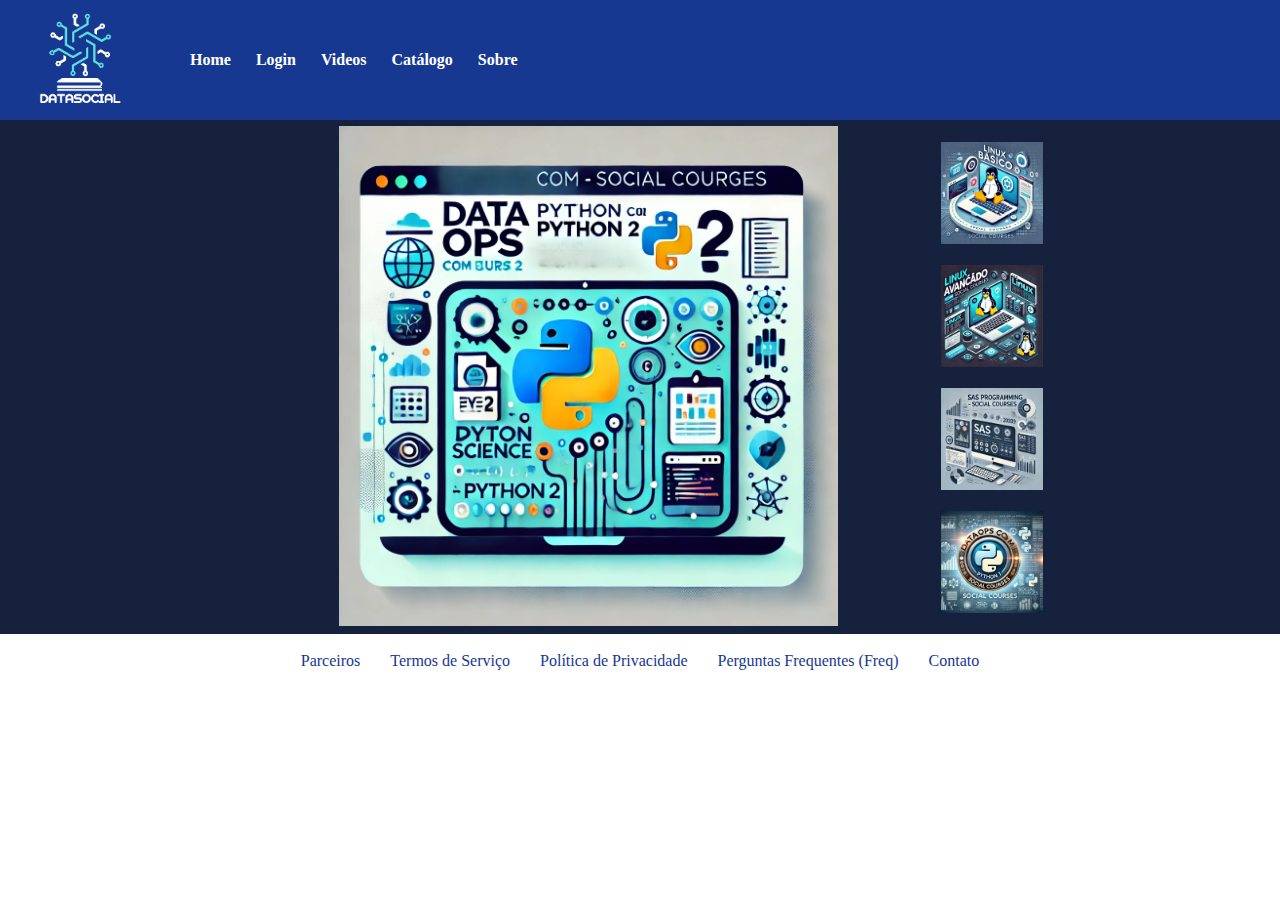
<file: index.html>
<!DOCTYPE html>
<html lang="pt-br">
<head>
    <meta charset="UTF-8">
    <meta name="viewport" content="width=device-width, initial-scale=1.0">
    <link rel="stylesheet" href="./css/weick.css">
    <title>Welcome</title>
</head>
<body>
    <! -------------- BODY ----------------- HEADER---------- LOGO ---- MENU --------------------------------------------------->
    <nav>
        <div class="nav-header">
            <img src="../imagens/Logo_Social_Courses_branco.png" width="120" height="120" style="margin-left: 20px;">
            <ul>
                <li><a href="../index.html">Home</a></li>
                <li><a href="./login.html">Login</a></li>
                <li><a href="./html/videos.html">Videos</a></li>
                <li><a href="./html/catalogo.html">Catálogo</a></li>
                <li><a href="./html/pagina-sobre.html">Sobre</a></li>
            </ul>
        </div>
    </nav>
    <! ------------------ BODY ------------- GALERIA DE CURSOS -------------------------------------------------->
 
    <main>
        <div id="Carrossel">
        <h1><img src="./imagens/curso_DataOps_Python2.webp" alt=""></h1>
        </div>
        <section class="propostas">
        <div id="Proposta-1" class="Propostas">
            <h3><img src="./imagens/curso_Linux_Basico.webp"  alt=""></h3>
        </div>
        <div id="Proposta-2" class="Propostas">
            <h3><img src="./imagens/curso_Linux_Avançado.webp" alt=""></h3>
        </div>
        <div id="Proposta-3" class="Propostas">
            <h3><img src="./imagens/curso_SAS_Programming.webp" alt=""></h3>
        </div>
        <div id="Proposta-4" class="Propostas">
            <h3><img src="./imagens/curso_DataOps_Python1.webp" alt=""></h3>
        </div>
        </section>

    </main>
    <! ---------------- FOOTER ------ MENU ________________________-------------------------------------------->
    <nav>
      <br>
        <div class="nav-footer">
              <ul>
                <li><a href="parceiros.html">Parceiros</a></li>
                <li><a href="termos.html">Termos de Serviço</a></li>
                <li><a href="privacidade.html">Política de Privacidade</a></li>
                <li><a href="freq.html">Perguntas Frequentes (Freq)</a></li>
                <li><a href="contato.html">Contato</a></li>
              </ul>
        </div>
        <br>
       
    </nav>
</body>
</html>
</file>
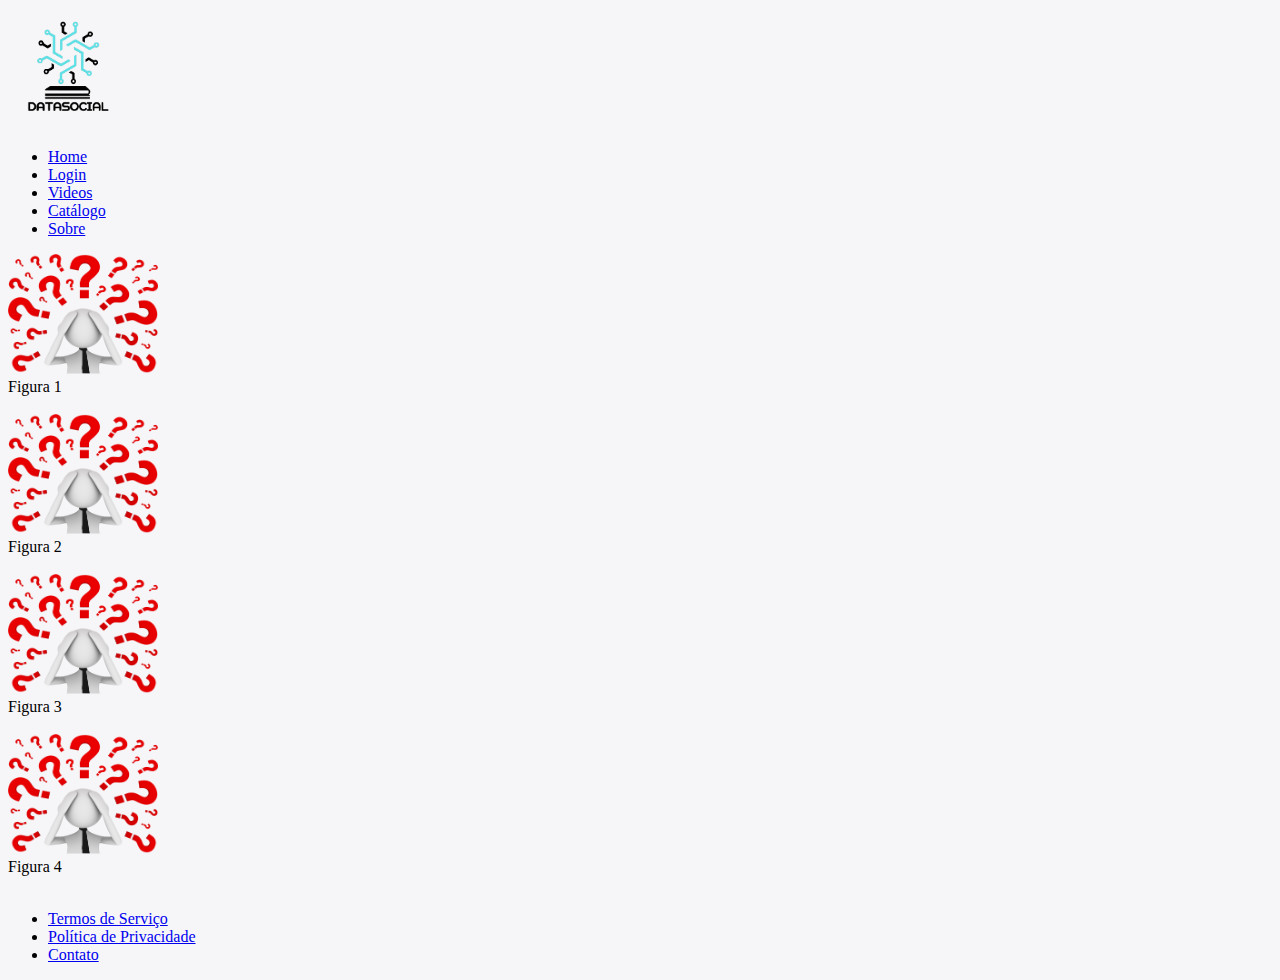
<file: catalogo.html>
<!DOCTYPE html>
<html lang="pt-br">
<head>
    <meta charset="UTF-8">
    <meta name="viewport" content="width=1080, initial-scale=1.0">
    <title>Catálogo de Cursos</title>
</head>
<body style="background-color: #f6f6f8;">
    <! ----------------- HEADER-------------- LOGO ---- MENU --------------------------------------------------->
    
        <div class="nav-header">
            <img src="./imagem/logo_Social_Courses.png" width="120" height="120">
        </div>
    <nav>
        <ul>
          <li><a href="./projeto-welcome.html">Home</a></li>
          <li><a href="./tela-de-login.html">Login</a></li>
          <li><a href="./videos.html">Videos</a></li>
          <li><a href="./catalogo.html">Catálogo</a></li>
          <li><a href="./pagina-sobre.html">Sobre</a></li>
        </ul>
    </nav>
    <! ------------------ BODY ------------- GALERIA DE CURSOS -------------------------------------------------->
  <main> 
    <div class="gallery">
        <a href="curso.html">
          <img src="./imagem/logo_curso.png" alt="Figura 1" width="150" height="120">
        </a>
        <div class="desc">Figura 1</div>
      </div>
      <br>
      <div class="gallery">
        <a href="curso.html">
          <img src="./imagem/logo_curso.png" alt="Figura 2" width="150" height="120">
        </a>
        <div class="desc">Figura 2</div>
      </div>
      <br>
      <div class="gallery">
        <a href="curso.html">
          <img src="./imagem/logo_curso.png" alt="Figura 3" width="150" height="120">
        </a>
        <div class="desc">Figura 3</div>
      </div>
      <br>
      <div class="gallery">
        <a href="curso.html">
          <img src="./imagem/logo_curso.png" alt="Figura 4" width="150" height="120">
        </a>
        <div class="desc">Figura 4</div>
      </div>
      <br>
  </main>    
      <! ---------------- FOOTER ------ MENU ________________________-------------------------------------------->
      <nav>
          <div class="nav-footer">
                <ul>
                  <li><a href="termos.html">Termos de Serviço</a></li>
                  <li><a href="privacidade.html">Política de Privacidade</a></li>
                  <li><a href="contato.html">Contato</a></li>
                </ul>
          </div>
      </nav>
</body>
</html>
</file>
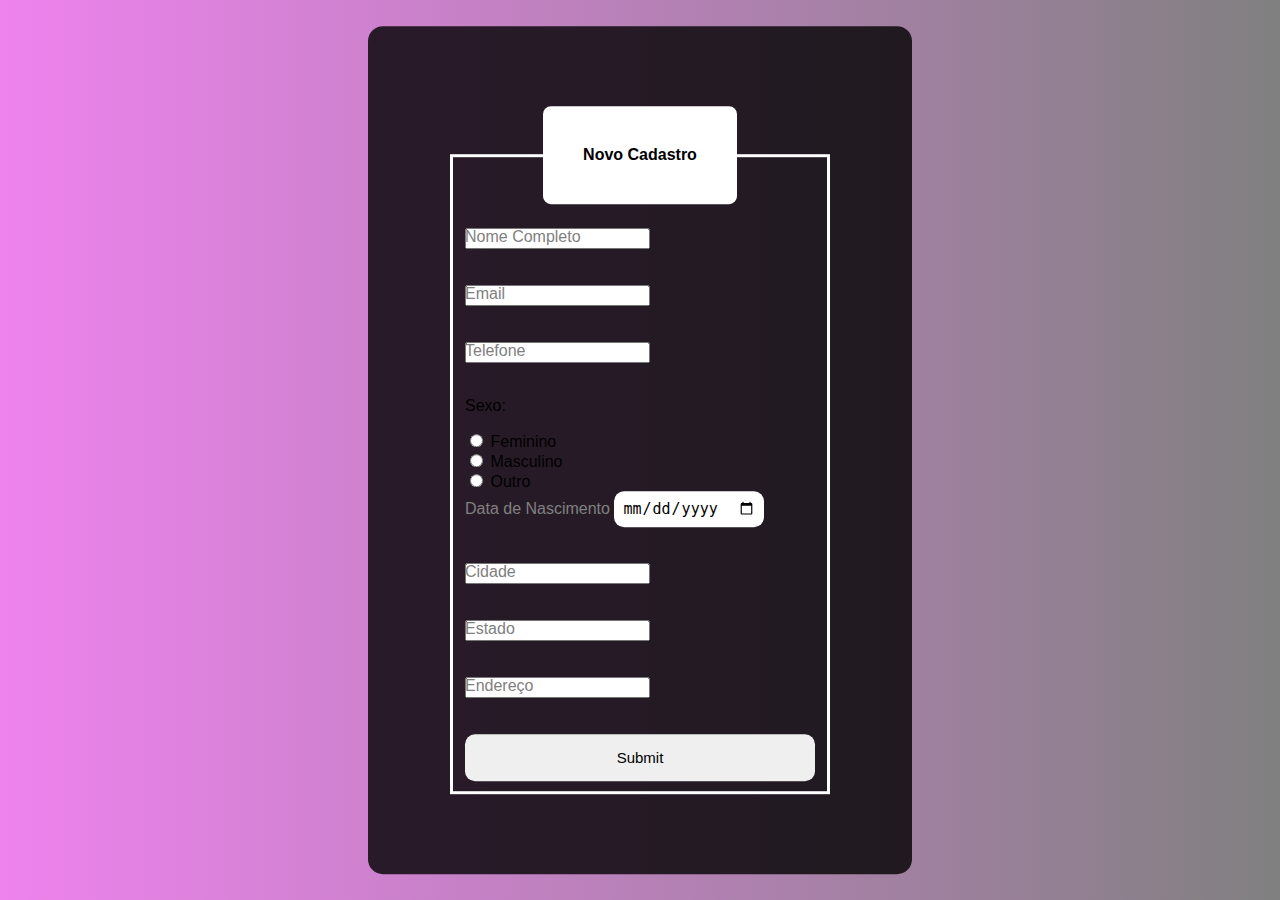
<file: formulario.html>
<!DOCTYPE html>
<html lang="en">
<head>
      <meta charset="UTF-8">
      <meta http-equiv="X-UA-Compatible" content="IE=edge">
      <meta name="viewport" content="width=device-width, initial-scale=1.0">
      <title>Formulário | Secretaria Digital</title>
      <style>
            body{
                  font-family: Arial, Helvetica, sans-serif;
                  background-image: linear-gradient(to right, violet, grey);
            }
            .box{
                  position: absolute;
                  top: 50%;
                  left: 50%;
                  transform: translate(-50%,-50%);
                  background-color: rgba(0, 0, 0, 0.8);
                  padding: 80px;
                  border-radius: 15px;
                  width: 30%;
            }
            fieldset{
                  border: 3px solid white;
            }
            legend{
                  border: 30px solid white;
                  padding: 10px;
                  text-align: center;
                  background-color: white;
                  border-radius: 8px;
            }
            .inputBox{
                  position: relative;
                  color:grey;
            }
            .imputUser{
                  background: none;
                  border: none;
                  border-bottom: 1px solid grey;
                  outline: none;
                  color: dodgerblue;
                  font-size: 10px;
                  width: 100%;
                  letter-spacing: 2px;
            }
            .labelInput{
                  position: absolute;
                  top: 0px;
                  left: 0px;
            pointer-events: none;
            transition: .5s;
      }
      .inputUser:focus ~ .labelInput,
      .inputUser:valid ~ .labelInput{
            top: -20px;
            font-size: 12px;
            color: dodgerblue;
      }
      #data_nascimento{
            border: none;
            padding: 8px;
            border-radius: 10px;
            outline: none;
            font-size: 15px;
      }      
      #submit{
            background-color: linear-gradient(to right, rgb(0, 92, 197), rgb(90, 20, 220));
            width: 100%;
            border:none;
            padding: 15px;
            color: black;
            font-size: 15px;
            cursor: pointer;
            border-radius: 10px;
      }
      #submit:hover{
            background-image: linear-gradient(to right, rgb(0, 80, 172), rgb(80, 19,195));
      }
      </style>
</head>
<body>
      <div class="box">
            <form action="">
                  <fieldset>
                        <legend><b>Novo Cadastro</b></legend>
                        <br>
                        <div class="inputBox">
                              <input type="text" name="nome" id="nome" class="inputUser" required>
                              <label for="nome" class="labelInput">Nome Completo</label>
                        </div>
                        <br><br>
                        <div class="inputBox">
                              <input type="text" name="email" id="email" class="inputUser" required>
                              <label for="email"class="labelInput">Email</label>
                        </div>
                        <br><br>
                        <div class="inputBox">
                              <input type="tel" name="telefone" id="telefone" class="inputUser" required>
                              <label for="telefone"class="labelInput">Telefone</label>
                        </div>
                        <br>
                        <p>Sexo:</p>
                        <input type="radio" id="feminino" name="genero" value="Feminino" required>
                        <label for="feminino">Feminino</label>
                        <br>
                        <input type="radio" id="masculino" name="genero" value="Masculino" required>
                        <label for="masculino">Masculino</label>
                        <br>
                        <input type="radio" id="outro" name="genero" value="Outro" required>
                        <label for="outro">Outro</label>
                        <br>
                        <div class="inputBox">
                              <label for="data_nascimento">Data de Nascimento</label>
                              <input type="date" name="data_nascimento" id="data_nascimento" class="inputUser" required>
                        </div>
                        <br><br>
                        <div class="inputBox">
                              <input type="text" name="cidade" id="cidade" class="inputUser" required>
                              <label for="cidade"class="labelInput">Cidade</label>
                        </div>
                        <br><br>
                        <div class="inputBox">
                              <input type="text" name="estado" id="estado" class="inputUser" required>
                              <label for="estado"class="labelInput">Estado</label>
                        </div>
                        <br><br>
                        <div class="inputBox">
                              <input type="text" name="endereço" id="endereço" class="inputUser" required>
                              <label for="endereço"class="labelInput">Endereço</label>
                        </div>
                        <br><br>
                        <input type="submit" name="submit" id="submit"
                  </fieldset>
            </form>
      </div>
</body>
</html>
</file>
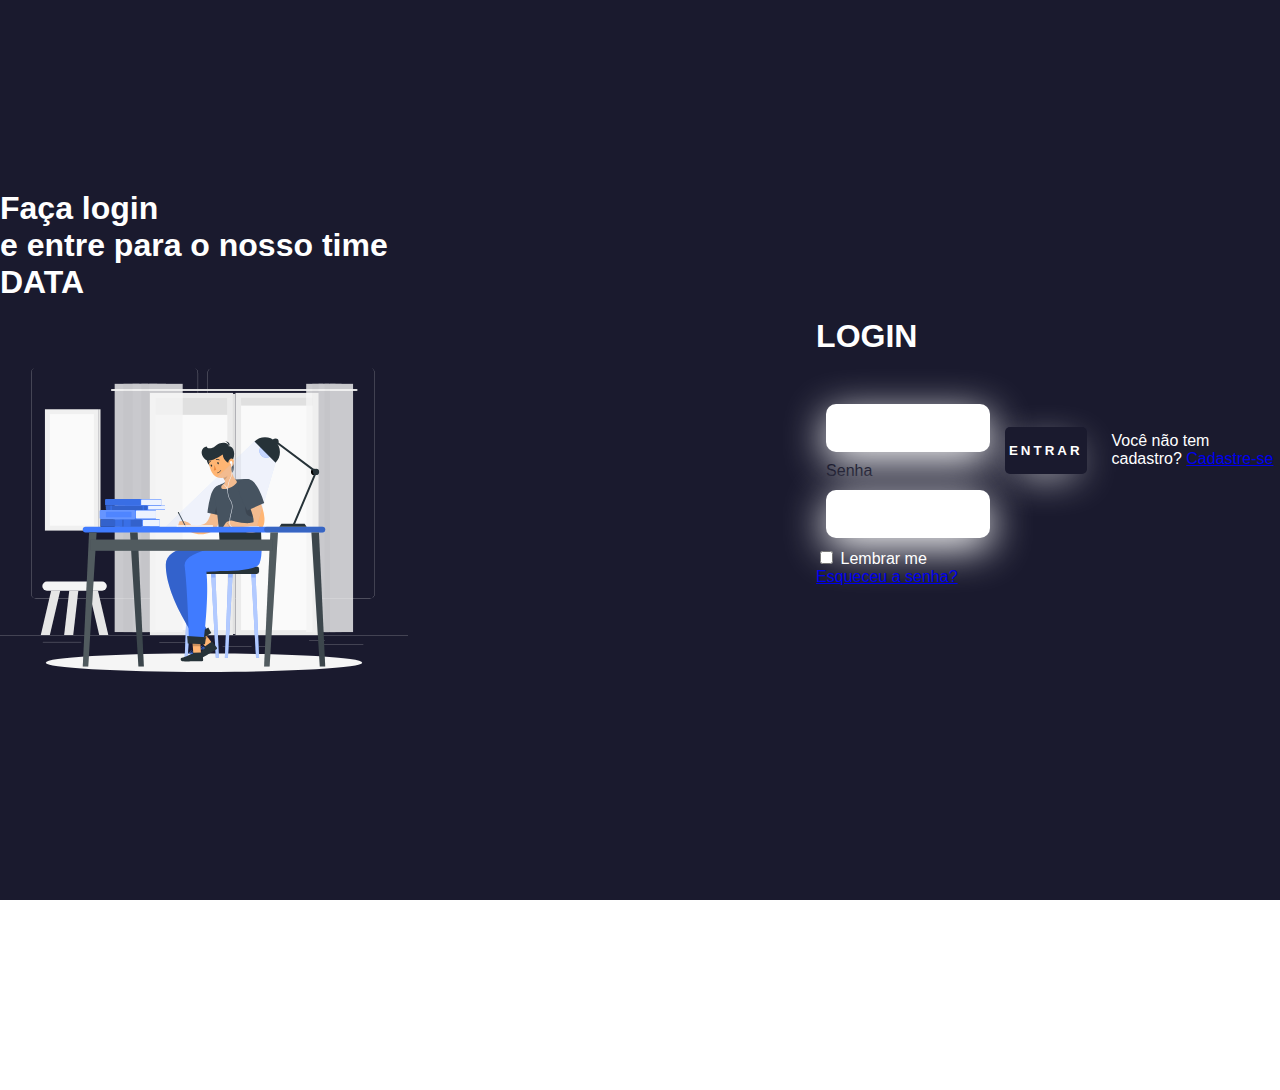
<file: login.html>
<!DOCTYPE html>
<html lang = "en">
<head>
    <meta charset= "UTF-8">
    <meta http-equiv="X-UA-Compatible" content= "IE=edge">
    <meta name= "viewport" content= "width=device-width, initial-scale=1.0">
    <link rel="stylesheet" href="style.css">
    <title>Login</title>
</head>
<body>
    <div class="main-login">
        <div class="left-login">
            <h1> Faça login<br> e entre para o nosso time DATA</h1>
            <img src="studant.svg" alt="studant animação">
        </div>
        <div class="right-login"></div>
        <div class="card-login">
            <h1>LOGIN</h1>
            <div class="textfield">
                <label for=" usuario">Usuário</label>
                <input type="text" name="usuario" placeholder="Usuário">
            </div>
            <div class="textfield">
                <label for="senha">Senha</label>
                <input type="password" name="senha" placeholder="Senha">
            </div>
            <input type="checkbox"> Lembrar me</label>
            <a href="#"> Esqueceu a senha?</a>
            <br><br>
            </div>
            <button class="btn-login">Entrar</button>
            <br><br>
            <p>Você não tem cadastro? <a href="formulario.html">Cadastre-se</a></p>
        </div>
    </div>
</body>
</html>
</file>
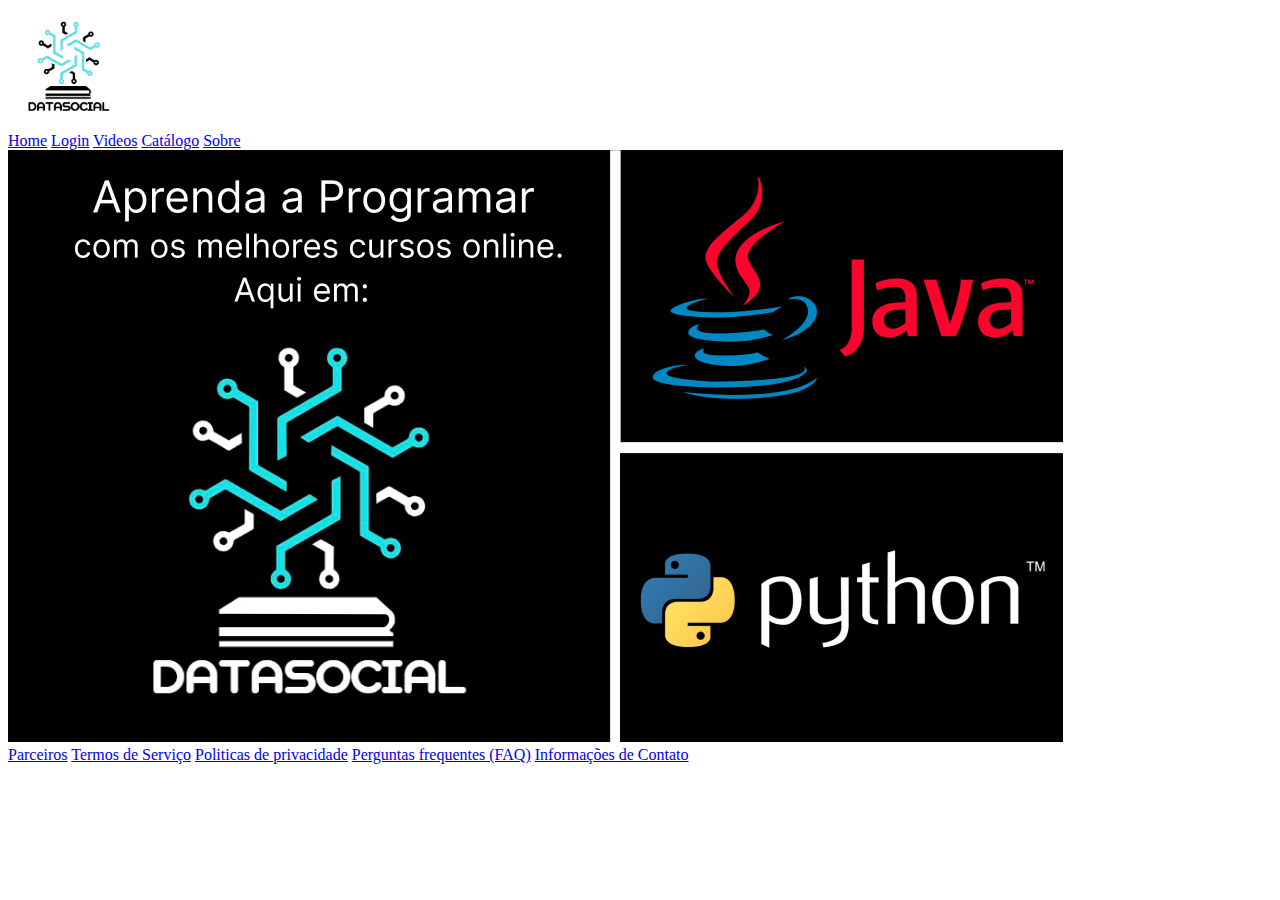
<file: projeto-welcome.html>
<!DOCTYPE html>
<html lang="pt-br">
<head>
    <meta charset="UTF-8">
    <meta name="viewport" content="width=device-width, initial-scale=1.0">
    <title>Welcome</title>
</head>
<body>
    <header>
        <a href="./projeto-welcome.html"><img src="./imagem/logo_Social_Courses.png" height="120" alt="Logo"></a>
        <nav>
            <a href="./projeto-welcome.html">Home</a>
            <a href="./tela-de-login.html">Login</a>
            <a href="./videos.html">Videos</a>
            <a href="./catalogo.html">Catálogo</a>
            <a href="./pagina-sobre.html">Sobre</a>
        </nav>
    </header>
    <main>
        <img src="./imagem/Weick/Main_Weick.png" alt="Main">
    </main>
    <footer>
        <a href="Parceiros">Parceiros</a>
        <a href="Termos de Serviço">Termos de Serviço</a>
        <a href="Politicas de Privacidade">Politicas de privacidade</a>
        <a href="Perguntas Frequentes (FAQ)">Perguntas frequentes (FAQ)</a>
        <a href="Informações de Contato">Informações de Contato</a>
    </footer>
</body>
</html>
</file>
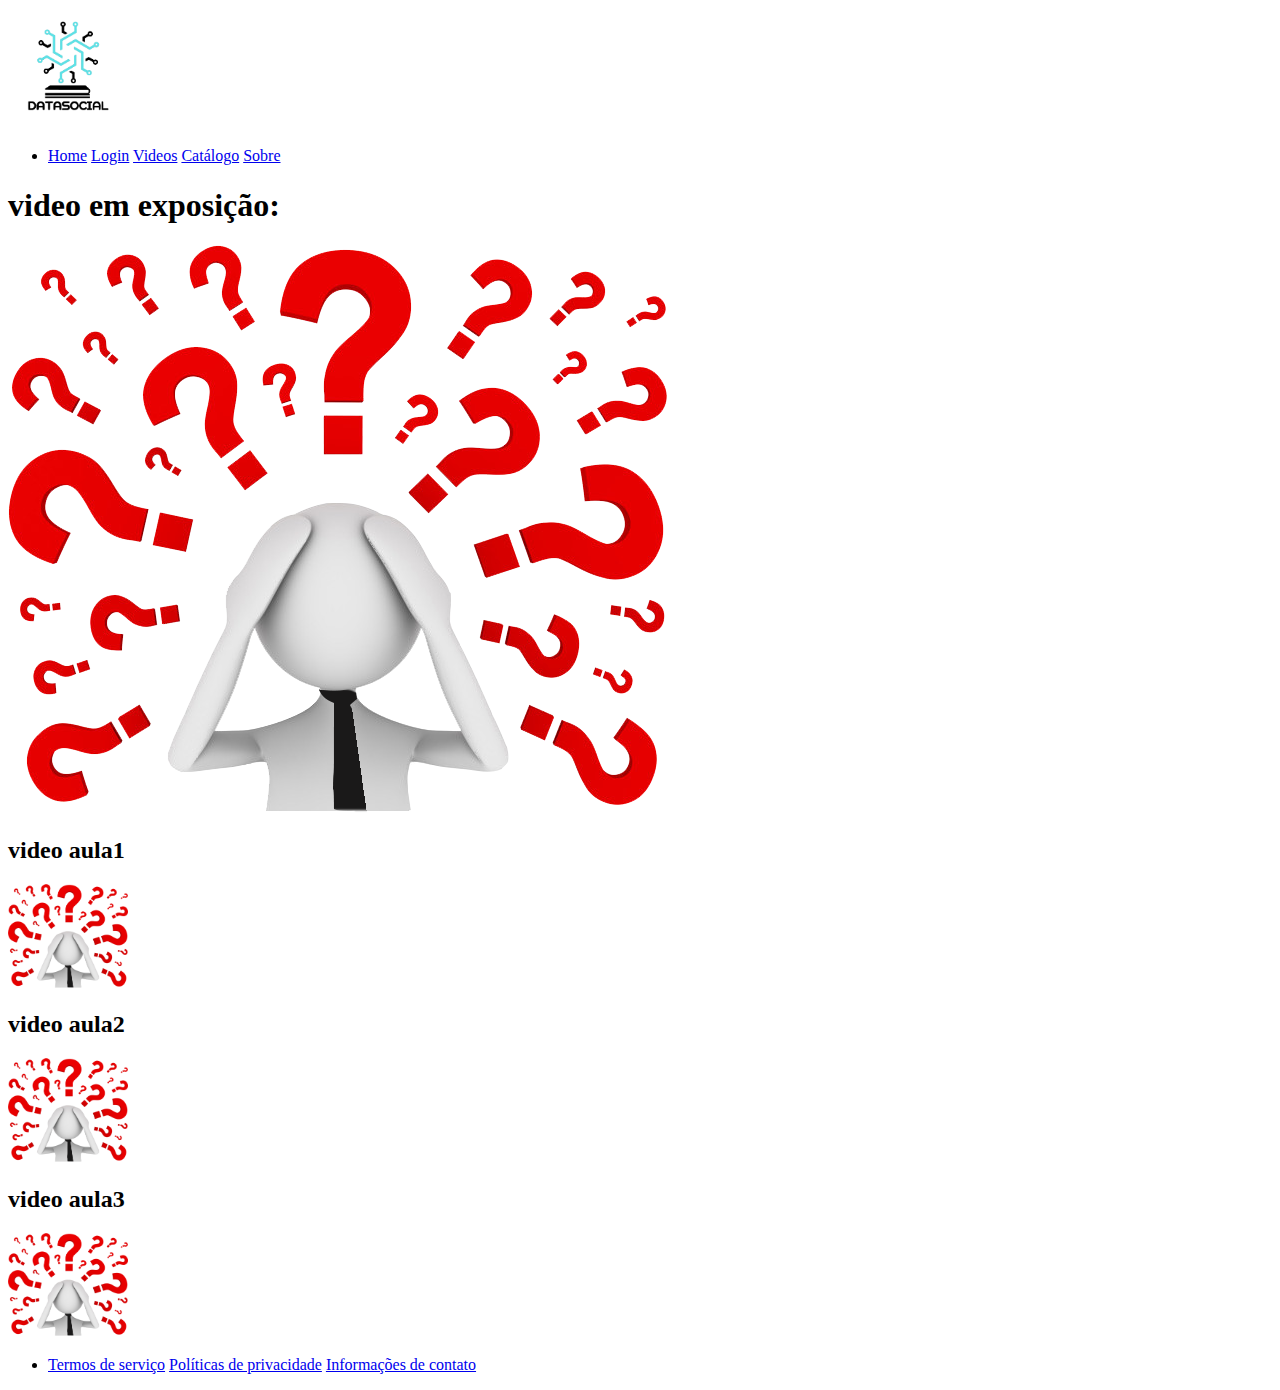
<file: videos.html>
<!DOCTYPE html>
<html lang="pt-br">
<head>
    <meta charset="UTF-8">
    <meta name="viewport" content="width=device-width, initial-scale=1.0">
    <title>Videos Cursos</title>
</head>
<body>
    <header>
        <nav>
            <img src="/imagem/logo_Social_Courses.png" width="120" alt="Logo">
            <ul>
                <li>
                    <a href="./projeto-welcome.html">Home</a>
                    <a href="./tela-de-login.html">Login</a>
                    <a href="./videos.html">Videos</a>
                    <a href="./catalogo.html">Catálogo</a>
                    <a href="./pagina-sobre.html">Sobre</a>
                </li>
            </ul>
            <h1>video em exposição:</h1>
            <img src="./imagem/logo_curso.png">
        </nav>
        <h2>video aula1</h2>
        <img src="./imagem/logo_curso.png" width="120">
        <h2>video aula2</h2>
        <img src="./imagem/logo_curso.png" width="120">
        <h2>video aula3</h2>
        <img src="./imagem/logo_curso.png" width="120">
    </header>
    <footer>
        <ul>
            <li>
                <a href="footer1">Termos de serviço</a>
                <a href="footer2">Políticas de privacidade</a>
                <a href="footer3">Informações de contato</a>
            </li>
        </ul>
    </footer>
</body>
</html>
</file>
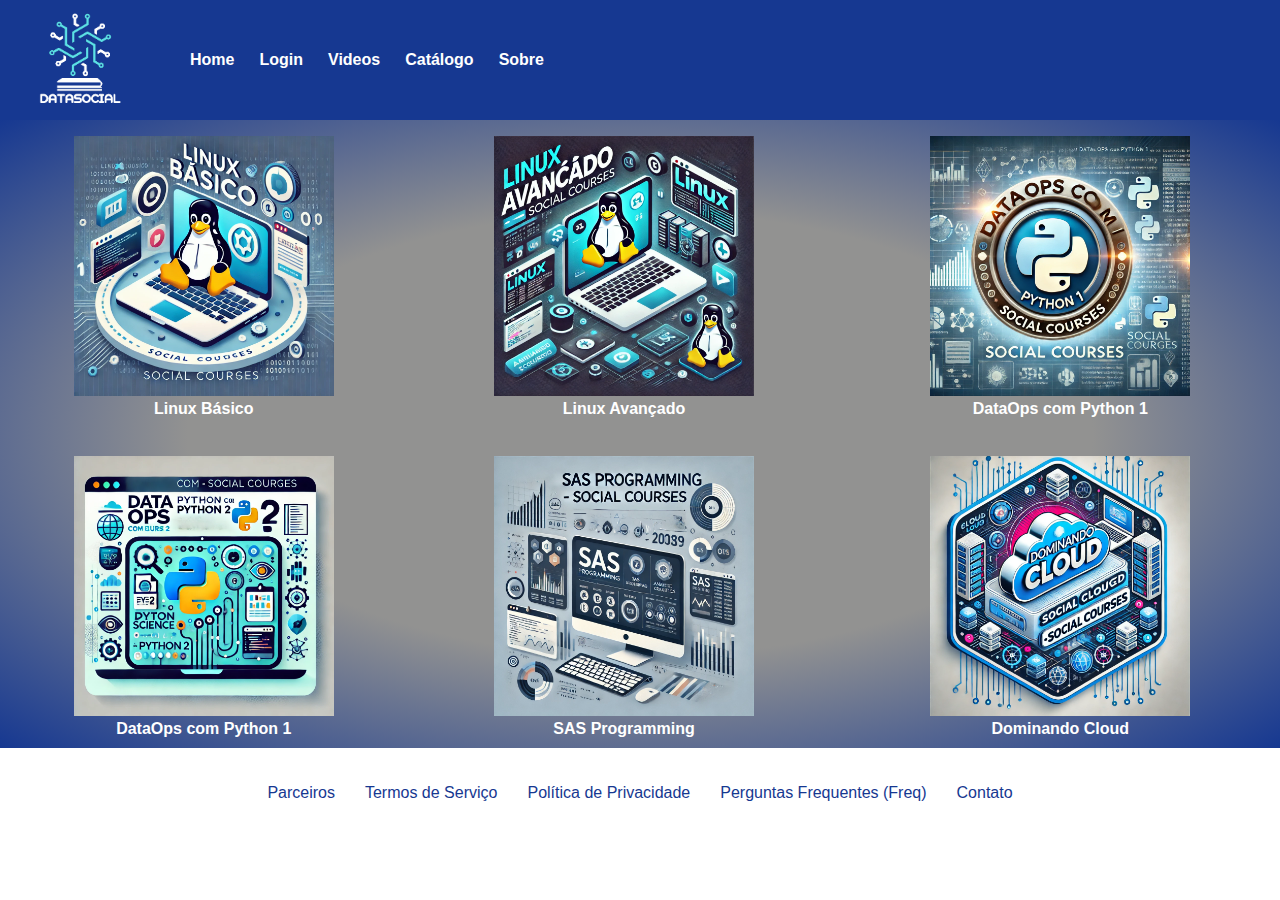
<file: html/catalogo.html>
<!DOCTYPE html>
<html lang="en">
  <! ----------------- HEAD----------------------------------------------------------------->
<head>
    <meta charset="UTF-8">
    <meta name="viewport" content="width=1080, initial-scale=1.0">
    <link rel="stylesheet" href="../css/catalogo.css"></link>
    <title>Catálogo de Cursos</title>
</head>
<body id="body">
    <! -------------- BODY ----------------- HEADER---------- LOGO ---- MENU --------------------------------------------------->
    <nav>
        <div class="nav-header">
            <img src="../imagens/Logo_Social_Courses_branco.png" width="120" height="120" style="margin-left: 20px;">
            <ul>
                <li><a href="../index.html">Home</a></li>
                <li><a href="../login.html">Login</a></li>
                <li><a href="./videos.html">Videos</a></li>
                <li><a href="./catalogo.html">Catálogo</a></li>
                <li><a href="./pagina-sobre.html">Sobre</a></li>
            </ul>
        </div>
    </nav>
    <! ------------------ BODY ------------- GALERIA DE CURSOS -------------------------------------------------->
 
    <div class="container">
      <div class="gallery">
          <figure class="gallery__item gallery__item--1">
            <a href="curso.html"><img src="../imagens/curso_Linux_Basico.webp" alt="Gallery image 1" class="gallery__img"></a>
            <p class="desc">Linux Básico</p>
          </figure>
          <figure class="gallery__item gallery__item--2">
            <a href="curso.html"><img src="../imagens/curso_Linux_Avançado.webp" alt="Gallery image 2" class="gallery__img"></a>
            <p class="desc">Linux Avançado</p>
          </figure>
          <figure class="gallery__item gallery__item--3">
            <a href="curso.html"><img src="../imagens/curso_DataOps_Python1.webp" alt="Gallery image 3" class="gallery__img"></a>
            <p class="desc">DataOps com Python 1</p>
          </figure>
          <figure class="gallery__item gallery__item--4">
            <a href="curso.html"><img src="../imagens/curso_DataOps_Python2.webp" alt="Gallery image 4" class="gallery__img"></a>
            <p class="desc">DataOps com Python 1</p>
          </figure>
          <figure class="gallery__item gallery__item--5">
            <a href="curso.html"><img src="../imagens/curso_SAS_Programming.webp" alt="Gallery image 5" class="gallery__img"></a>
            <p class="desc">SAS Programming</p>
          </figure>
          <figure class="gallery__item gallery__item--6">
            <a href="curso.html"><img src="../imagens/curso_cloud.webp" alt="Gallery image 6" class="gallery__img"></a>
            <p class="desc">Dominando Cloud</p>
          </figure>
      </div>
  </div>
<br>
   
      <! ---------------- FOOTER ------ MENU ________________________-------------------------------------------->
      <nav>
        <br>
          <div class="nav-footer">
                <ul>
                  <li><a href="parceiros.html">Parceiros</a></li>
                  <li><a href="termos.html">Termos de Serviço</a></li>
                  <li><a href="privacidade.html">Política de Privacidade</a></li>
                  <li><a href="freq.html">Perguntas Frequentes (Freq)</a></li>
                  <li><a href="contato.html">Contato</a></li>
                </ul>
          </div>
          <br>
         
      </nav>
</body>
</html>
</file>
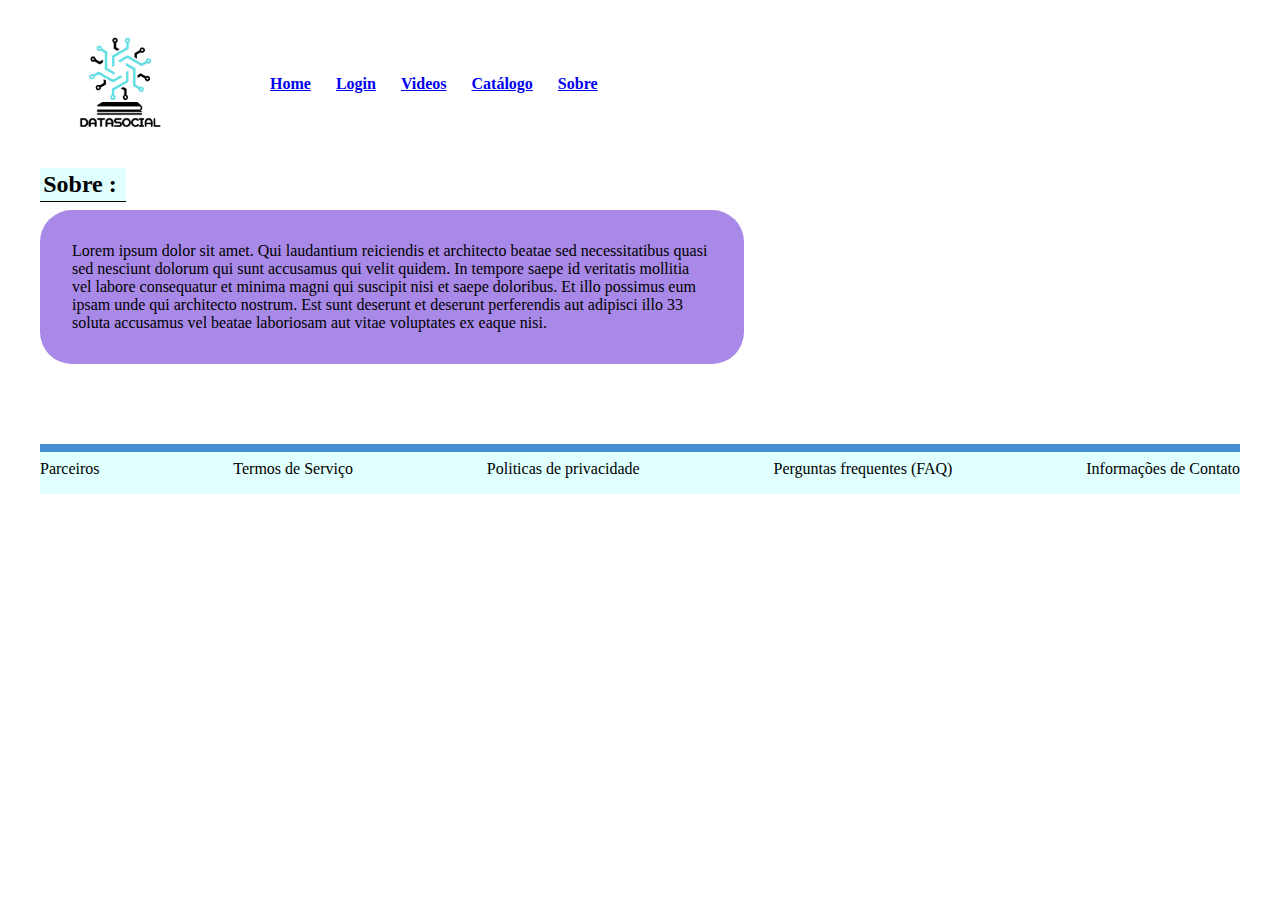
<file: html/pagina-sobre.html>
<!DOCTYPE html>
<html lang="pt-br">
    <head>
        <meta charset="UTF-8">
        <meta name="viewport" content="width=1080, initial-scale=1.0">
        <link rel="stylesheet" href="../css/sobre.css"></link>
        <title>Sobre</title>
    </head>

<body>
    <header>   
            <nav>
                <div class="nav-header">
                    <img src="../imagens/logo_Social_Courses.png" width="120" height="120" style="margin-left: 20px;">
                    <ul>
                        <li><a href="../index.html">Home</a></li>
                        <li><a href="./tela-de-login.html">Login</a></li>
                        <li><a href="./videos.html">Videos</a></li>
                        <li><a href="./catalogo.html">Catálogo</a></li>
                        <li><a href="./pagina-sobre.html">Sobre</a></li>
                    </ul>
                </div>
            </nav>

        </header>

        <main>
          </nav>
           <article id="sobre">
            <h3>Sobre :</h3>
            <p>Lorem ipsum dolor sit amet. Qui laudantium reiciendis et architecto beatae sed necessitatibus quasi sed nesciunt dolorum qui sunt accusamus qui velit quidem. In tempore saepe id veritatis mollitia vel labore consequatur et minima magni qui suscipit nisi et saepe doloribus. Et illo possimus eum ipsam unde qui architecto nostrum. Est sunt deserunt et deserunt perferendis aut adipisci illo 33 soluta accusamus vel beatae laboriosam aut vitae voluptates ex eaque nisi.</p>
            <article>
        </main>
    
    
        <footer>
            <div></div>
            <section>
            <a href="Parceiros">Parceiros</a>
            <a href="Termos de Serviço">Termos de Serviço</a>
            <a href="Politicas de Privacidade">Politicas de privacidade</a>
            <a href="Perguntas Frequentes (FAQ)">Perguntas frequentes (FAQ)</a>
            <a href="Informações de Contato">Informações de Contato</a>
            </section>
        </footer>
</body>
</html>
</file>
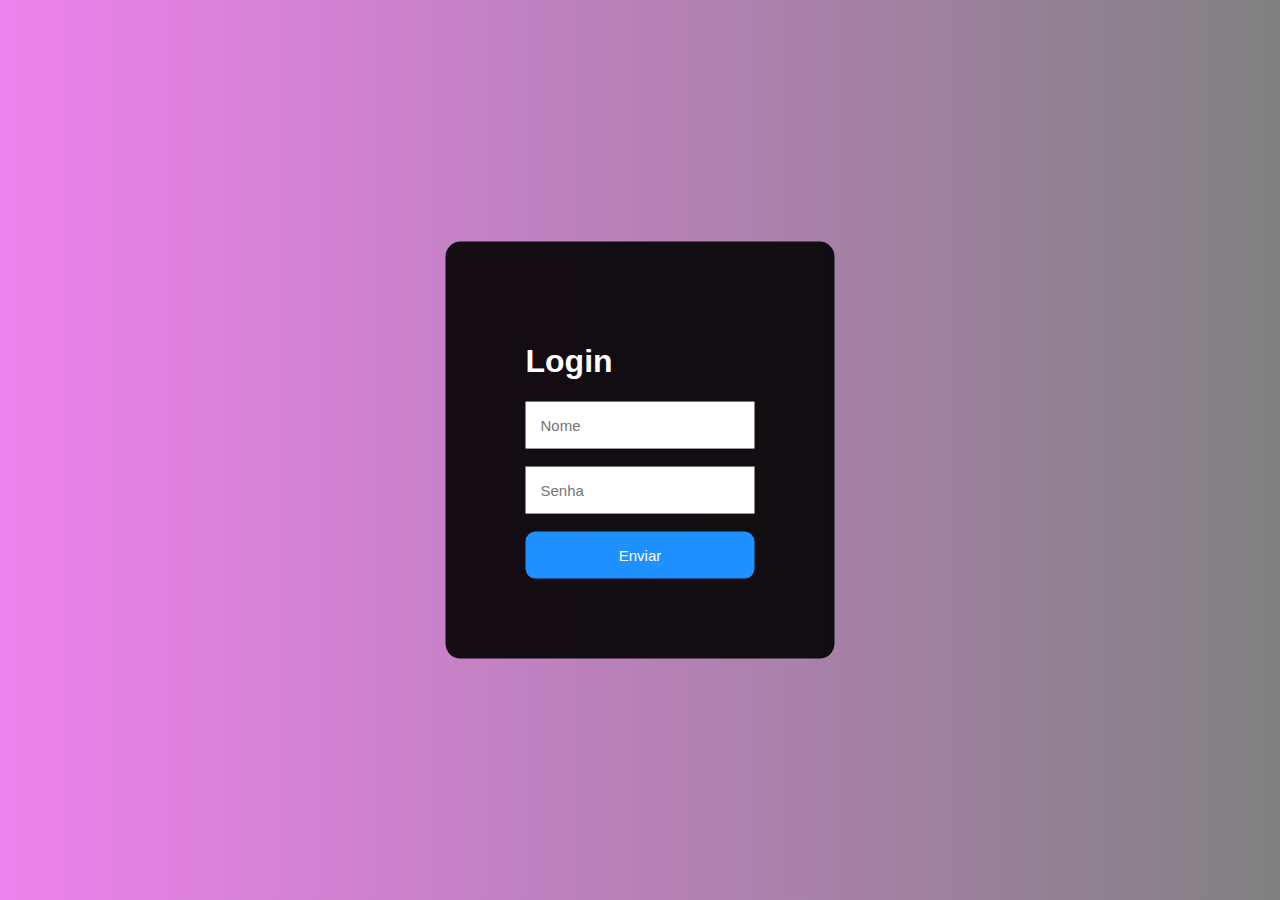
<file: html/tela-de-login.html>
<!DOCTYPE html>
<html lang="en">
<head>
    <meta charset="UTF-8">
    <meta name="viewport" content="width=device-width, initial-scale=1.0">
    <title>Tela de Login</title>
    <style>
        body{
            font-family: Arial, Helvetica, sans-serif;
            background-image: linear-gradient(45deg, violet, grey);
        }
        div{
            background-color: rgba(0, 0, 0, 0.9);
            position: absolute;
            top: 50%;
            left: 50%;
            transform: translate(-50%,-50%);
            padding: 80px;
            border-radius: 15px;
            color: white;
        }
        input{
            padding: 15px;
            border: none;
            outline: none;
            font-size: 15px;
        }
        button{background-color: dodgerblue;
            border: none;
            padding: 15px;
            width: 100%;
            border-radius: 10px;
            color: white;
            font-size: 15px;
        }
        button:hover{
            background-color: deepskyblue;
            cursor: pointer;
        }
    </style>
</head>
<body>
    <div>
        <h1>Login</h1>
        <input type="text" placeholder="Nome">
        <br><br>
        <input type="password" placeholder="Senha">
        <br><br>
        <button>Enviar</button>
    </div>
</body>
</html>
</file>
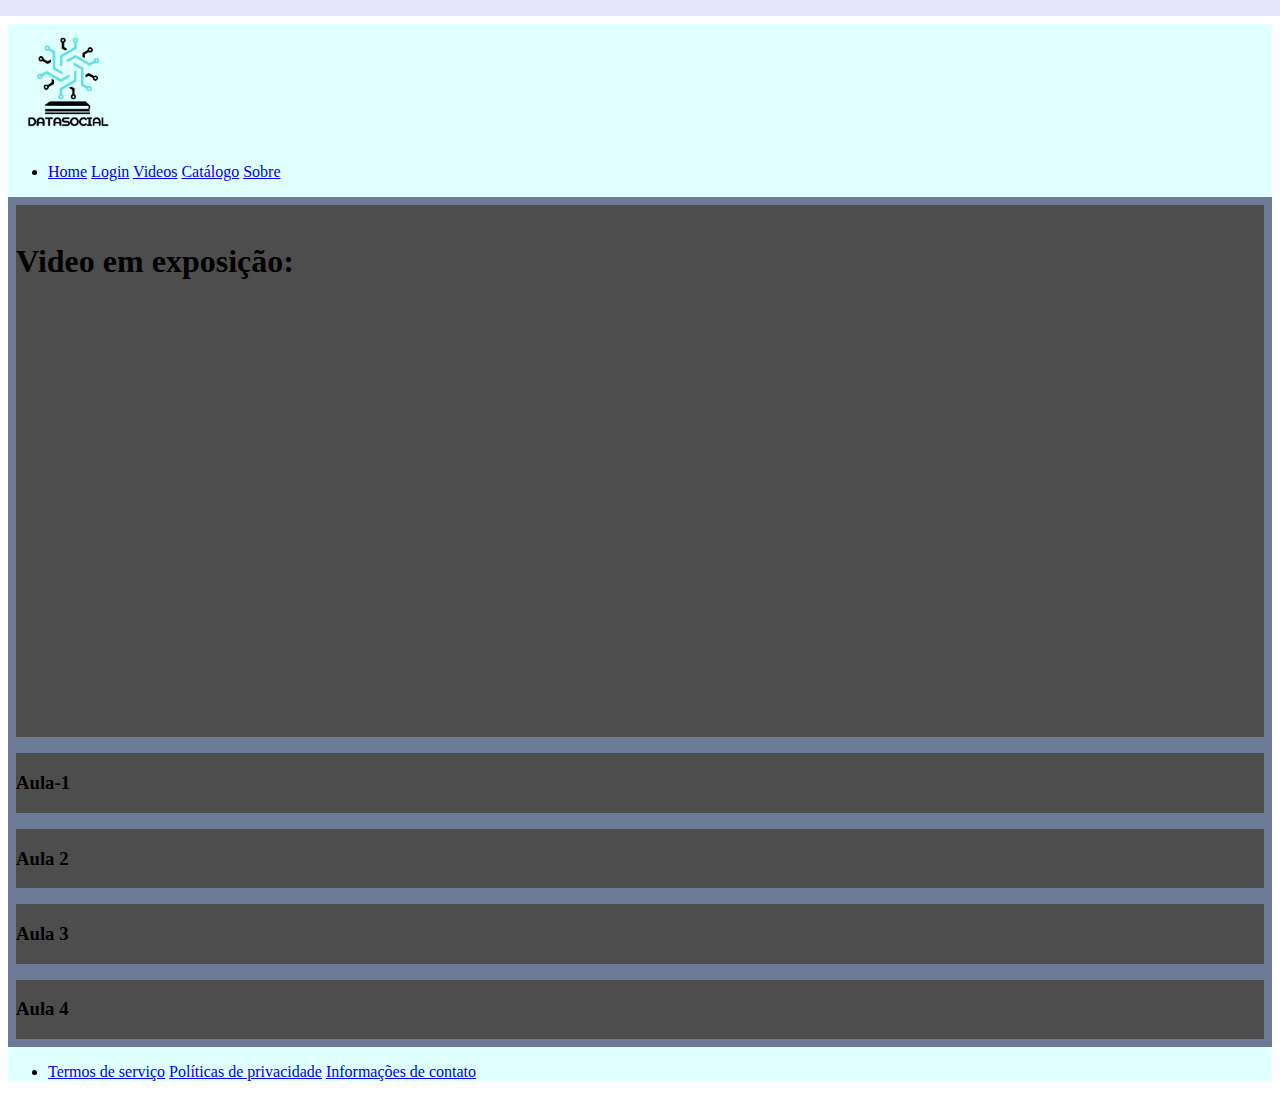
<file: html/videos.html>
<!DOCTYPE html>
<html lang="pt-br">
<head>
    <meta charset="UTF-8">
    <meta name="viewport" content="width=device-width, initial-scale=1.0">
    <title>Videos Cursos</title>
    <link rel="stylesheet" type="text/css" href="./css/Videos.css">
</head>
<body>
    <header>
        <main>
            <nav>
            <img src="/imagens/logo_Social_Courses.png" width="120" alt="Logo">
            <ul>
                <li>
                    <a href="../index.html">Home</a>
                    <a href="./tela-de-login.html">Login</a>
                    <a href="./videos.html">Videos</a>
                    <a href="./catalogo.html">Catálogo</a>
                    <a href="./pagina-sobre.html">Sobre</a>
                </li>
                <header>
            </ul>
        </div>
        <div id="Video-em-exposição">
            <h1>Video em exposição:</h1>
             </nav>
             <section class="Videos-aula">
                <div id="Aula-1" class="Videos-aula">
                    <h3>Aula-1</h3>
                </div>
                <div id="Aula-2" class="Videos-aula">
                    <h3>Aula 2</h3>
                </div>
                <div id="Aula-3" class="Videos-aula">
                    <h3>Aula 3</h3>
                </div>
                <div id="Aula-4" class="Videos-aula">
                    <h3>Aula 4</h3>
                </div>
                </section>
            



        <main>
    <footer>

        <ul>
            <li>
                
                <a href="footer1">Termos de serviço</a>
                <a href="footer2">Políticas de privacidade</a>
                <a href="footer3">Informações de contato</a>
            </li>
        </ul>
    </footer>
</body>
</html>
</file>
<file: css/weick.css>
*{
    padding: 0;
    margin: 0;
    box-sizing: border-box;
    text-decoration: none;
    list-style: none;
}
/* CSS header*/

.nav-header{
    background-color: #163891;
    display: flex;
    flex-direction: row;
    gap: 50px;
    color: #ffffff;
    font-weight: bold;
 }

.nav-header ul{
    display: flex;
    flex-direction: row;
    gap: 25px;
    list-style-type: none;
    align-items: center;
    justify-content: center;
    text-decoration-color: #ffffff;
}
.nav-header a{
    color: #ffffff;
}

/* CSS Main & Body*/
main {
    display: flex;
    justify-content: center;
    background-color: #16213E;
    padding-top: 0.5%;
}
#Carrossel {
    display: flex;
    justify-content: center;
}
#Carrossel img {
    width: 39vw;
    object-fit: contain;
    background-color: #e3eefc;
}
.propostas {
    display: flex;
    flex-direction: column;
    justify-content: space-evenly;
    box-sizing: border-box;
}
.propostas h3 img {
    width: 8vw;
    height: 8vw;
    object-fit: contain;
    background-color: #e3eefc;
}
#Proposta-1, #Proposta-2,#Proposta-3,#Proposta-4 {
    padding-left: 100%;
}
/* CSS Footer*/

footer {
    background-color: #ffffff;
}

.nav-footer a{
    color: #163891;
}

.nav-footer{
    display: flex;
    flex-direction: row;
    background-color: #ffffff;
    justify-items: center;
    justify-content: center;
    }
.nav-footer ul{
    display: flex;
    flex-direction: row;
    column-gap: 50px;
    gap: 30px;
    row-gap: 100px;
    list-style-type:none;
    align-items: center;
    }
</file>
<file: style.css>
body{
    margin: 0;
    font-family: 'Segoe UI', Tahoma, Geneva, Verdana, sans-serif; 
}
.main-login{
    width: 100vw;
    height: 100vh;
    background: #1A1A2E;
    display: flex;
    justify-content: center;
    align-items: center;
    color: #FFFFFF;
}

.left-login{
    width: 50vw;
    height: 100vw;
    display: flex;
    justify-content: center;
    align-items: center;
    flex-direction: column;
    color: #FFFFFF;
}

.left-login > h1 {
    color: #FFFFFF;
    }

.left-login-image{
    width: 60px;
    color: #FFFFFF;
}

.right-login{
    width: 50vw;
    height: 100vw;
    display: flex;
    justify-content: center;
    align-items: center;
    color: #FFFFFF;
}

.card-Login{
    width: 60%;
    display: flex;
    justify-content: center;
    align-items: center;
    flex-direction: column;
    padding: 30px 35px;
    background: #1A1A2E;
    border-radius: 20px;
    box-shadow: 0px 10px 40px #FFFFFF;
    color: #FFFFFF;
}

.card-Login > h1{
    
    font-weight: 800;
    margin: 0;
    color: #FFFFFF;
}

.textfield{
    width: 100%;
    display: flex;
    flex-direction: column;
    align-items: flex-start;
    justify-content: center;
    margin: 10px;
}

.textfield > input{
    width: 100%;
    border: none;
    border-radius: 10px;
    padding: 15px;
    background: #FFFFFF;
    color: #1A1A2E;
    font-size: 12pt;
    box-shadow: 0px 10px 40px #FFFFFF;
    outline: none;
    box-sizing: border-box;
}

.textfield >label {
    color: #1A1A2E;
    margin-bottom: 10px;
}
    
.textfield > input::placeholder{
    color: #FFFFFF;
}

.btn-login{
    width: 10%;
    padding: 16px 0px;
    margin: 25px;
    border: none;
    border-radius: 5px;
    outline: none;
    text-transform: uppercase;
    font-weight: 800;
    letter-spacing: 3px;
    color: #FFFFFF;
    background: #1A1A2E;
    cursor: pointer;
    box-shadow: 0px 10px 40px -12px #FFFFFF;


}
</file>
<file: css/sobre.css>
header {
    background-color:lightcyan;
}

.nav-header{
  background-color: #ffffff;
  display: flex;
  flex-direction: row;
  gap: 50px;
  text-decoration-color: #ffffff;
  font-weight: bold;
}

.nav-header ul{
  display: flex;
  flex-direction: row;
  gap: 25px;
  list-style-type: none;
  align-items: center;
}

body {
  padding: 1rem 2rem;
  background-color: rgb(255, 255, 255);
}

main{
    
  color: rgb(0, 0, 0);
  text-align:left;
}

article p  {
  background-color: rgb(168, 137, 231);
  padding: 2rem;
  width: 40rem;
  border-radius: 2rem;
  margin-bottom: 5rem;
  margin-top: 0.5rem;
  text-align: left;
}

article h3 {
  background-color: lightcyan;
  padding: 0.2rem;
  width: 5rem; 
  margin-bottom: 0rem;
  font-size: 1.5rem;
  border-bottom: 0.1rem solid rgb(0, 0, 0);

}

main section{
display:flex;
justify-content:left;
}

main section div{
  margin: 20px;
  padding: 20px;
  padding-top: 20px;
  width: 300px;
  height: 100px;
  text-align: left;
  border-radius: 10px;
}

main section div h3{
  padding-bottom: 10px;
}

footer div {
  background-color:lightcyan;
  padding: px;
  border-bottom: 8px solid rgb(69, 143, 209);
}
footer section {
  display: flex;
  justify-content: space-between;
  background-color:lightcyan;
  padding-top: 0.5rem;
  padding-bottom: 1rem;
 
}
footer a {
  text-decoration: none;
  color: black;
}
</file>
<file: html/css/Videos.css>
header {
    background-color:lightcyan;
}
head{

    background-color: lavender ;
    display:flex;
    justify-content: space-between;
    padding: 8px;
    margin-bottom: 8px;
}
   #Video-em-exposição{
    display: flex;
    justify-content: flex-start;
    background-color: #4a4848;
    padding-top: 16px;
    padding-bottom: 16px;
    gap: 14px;
    height: 500px;
    border: 8px solid #6d7b98;background-color: #4D4D4D;
   }

#Aula-1{
    display: block;
    width: 230;
    height: 230;
    border: 8px solid #6d7b98;background-color: #4D4D4D;

}
#Aula-2{
    display: block;
    width: 230;
    height: 230;
    border: 8px solid #6d7b98;background-color: #4D4D4D;
}


#Aula-3{
    display: block;
    width: 230;
    height: 230;
    border: 8px solid #6d7b98;background-color: #4D4D4D;
}

 
#Aula-4{
    display: block;
    width: 230;
    height: 230;
    border: 8px solid #6d7b98;background-color: #4D4D4D;
}
</file>
<file: css/catalogo.css>
/* CSS Geral para reset parametros default do browser*/

*{
    padding: 0;
    margin: 0;
    box-sizing: border-box;
    text-decoration: none;
    list-style: none;
}

/* CSS Body*/
body{
    font-family: Arial, Helvetica, sans-serif;
    /*background-image: linear-gradient(45deg, rgb(255, 255, 255), rgb(128, 23, 23));*/
}

/* CSS header*/

.nav-header{
    background-color: #163891;
    display: flex;
    flex-direction: row;
    gap: 50px;
    color: #ffffff;
    font-weight: bold;
 }

.nav-header ul{
    display: flex;
    flex-direction: row;
    gap: 25px;
    list-style-type: none;
    align-items: center;
    justify-items: center;
    justify-content: center;
    text-decoration-color: #ffffff;
}
.nav-header a{
    color: #ffffff;
}

/* CSS Main & Body*/

main {
    background-color: ##163891;
}

.container {
    width: 100%;
    height: 70%;
    background-image: radial-gradient(rgb(146, 146, 145), rgb(146, 146, 145), #163891);
}

.gallery {
    display: grid;
    grid-template-columns: 16;
    grid-template-rows: 16;
    grid-gap: 1%;
  }

.gallery__img {
    width: 260px;
    height: 260px;
    object-fit: contain;
    background-color: #e3eefc;
}

.gallery__item--1 {
    margin: 1rem auto;
    grid-column-start: 1;
    grid-column-end: 3;
    grid-row-start: 1;
    grid-row-end: 4;
    text-align: center;
    font-weight: bold;
    color: #ffffff;
}

.gallery__item--2 {
    margin: 1rem auto;
    grid-column-start: 3;
    grid-column-end: 5;
    grid-row-start: 1;
    grid-row-end: 4;
    text-align: center;
    font-weight: bold;
    color: #ffffff;
}

.gallery__item--3 {
    margin: 1rem auto;
    grid-column-start: 5;
    grid-column-end: 7;
    grid-row-start: 1;
    grid-row-end: 4;
    text-align: center;
    font-weight: bold;
    color: #ffffff;
}

.gallery__item--4 {
    margin: 1rem auto;
    grid-column-start: 1;
    grid-column-end: 3;
    grid-row-start: 4;
    grid-row-end: 7;
    text-align: center;
    font-weight: bold;
    color: #ffffff;
}

.gallery__item--5 {
    margin: 1rem auto;
    grid-column-start: 3;
    grid-column-end: 5;
    grid-row-start: 4;
    grid-row-end: 7;
    text-align: center;
    font-weight: bold;
    color: #ffffff;
}

.gallery__item--6 {
    margin: 1rem;
    grid-column-start: 5;
    grid-column-end: 7;
    grid-row-start: 4;
    grid-row-end: 7;
    text-align: center;
    font-weight: bold;
    color: #ffffff;
}

/* CSS Footer*/

footer {
    background-color: #ffffff;
}

.nav-footer a{
    color: #163891;
}

.nav-footer{
    display: flex;
    flex-direction: row;
    background-color: #ffffff;
    justify-items: center;
    justify-content: center;
    }

.nav-footer ul{
    display: flex;
    flex-direction: row;
    column-gap: 50px;
    gap: 30px;
    row-gap: 100px;
    list-style-type:none;
    align-items: center;
    }
</file>
